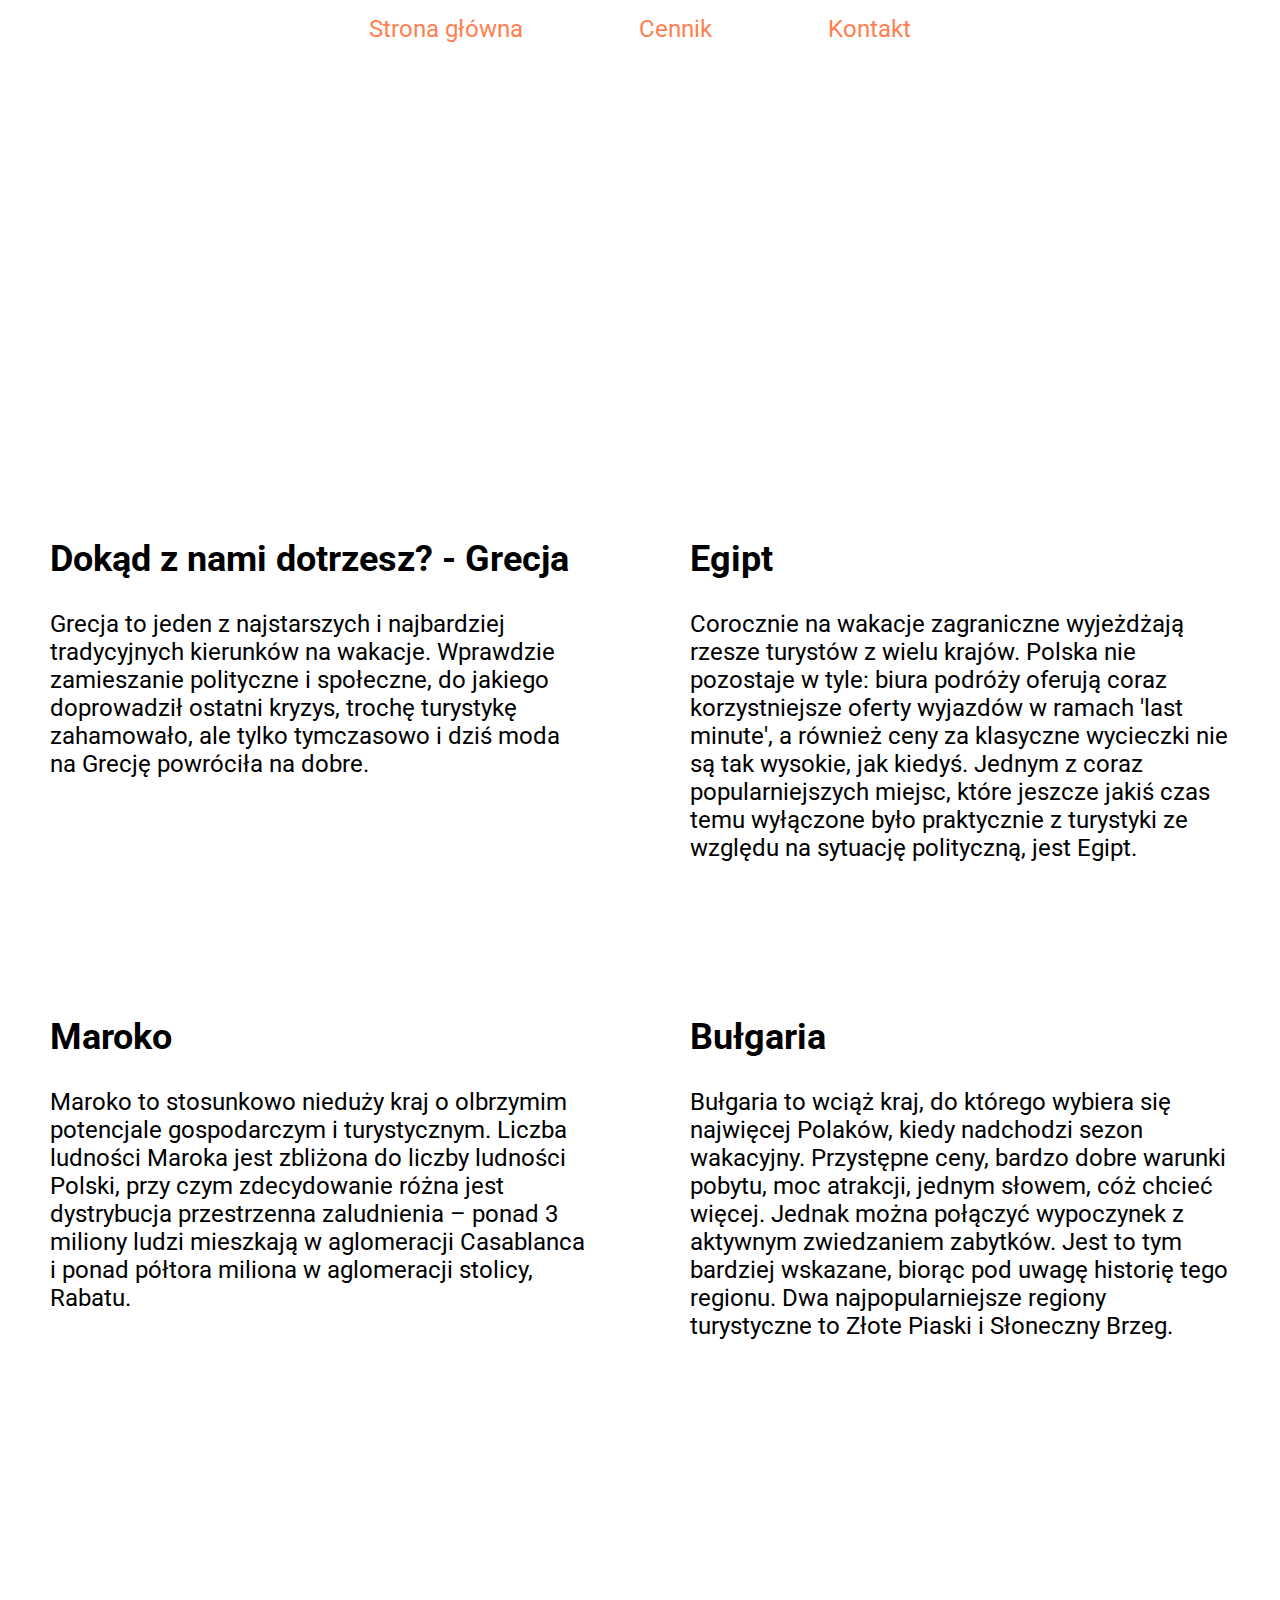
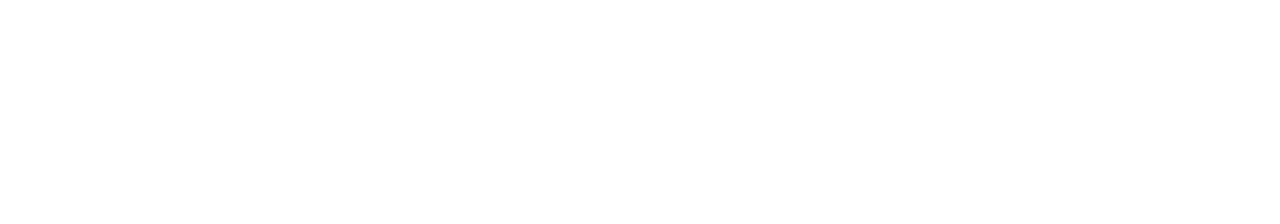
<file: index.html>
<!DOCTYPE html>
<html>
<head>
    <meta charset="UTF-8">
    <link rel="stylesheet" href="style.css">
    <link href="https://fonts.googleapis.com/css?family=Roboto&display=swap" rel="stylesheet">
    <title>Biuro Podróży</title>
</head>
<body>
    <div class="nawigacja">
        <div class="linki">
            <a href="index.html">Strona główna</a>
            <a href="cennik.html">Cennik</a>
            <a href="kontakt.html">Kontakt</a>
        </div>
    </div>
    <div class="zdjecie">
        <h1 class="tytul">Biuro podróży Vacations</h1>
    </div>
    <div class="kolumny">
        <div class="kolumna">
            <h2>Dokąd z nami dotrzesz? - Grecja</h2>
            <p>Grecja to jeden z najstarszych i najbardziej tradycyjnych kierunków na wakacje. Wprawdzie zamieszanie polityczne i społeczne, do jakiego doprowadził ostatni kryzys, trochę turystykę zahamowało, ale tylko tymczasowo i dziś moda na Grecję powróciła na dobre.</p>
        </div>
        <div class="kolumna">
            <h2>Egipt</h2>
            <p>Corocznie na wakacje zagraniczne wyjeżdżają rzesze turystów z wielu krajów. Polska nie pozostaje w tyle: biura podróży oferują coraz korzystniejsze oferty wyjazdów w ramach 'last minute', a również ceny za klasyczne wycieczki nie są tak wysokie, jak kiedyś. Jednym z coraz popularniejszych miejsc, które jeszcze jakiś czas temu wyłączone było praktycznie z turystyki ze względu na sytuację polityczną, jest Egipt.</p>
        </div>
    </div>
    <div class="kolumny">
        <div class="kolumna">
            <h2>Maroko</h2>
            <p>Maroko to stosunkowo nieduży kraj o olbrzymim potencjale gospodarczym i turystycznym. Liczba ludności Maroka jest zbliżona do liczby ludności Polski, przy czym zdecydowanie różna jest dystrybucja przestrzenna zaludnienia – ponad 3 miliony ludzi mieszkają w aglomeracji Casablanca i ponad półtora miliona w aglomeracji stolicy, Rabatu.</p>
        </div>
        <div class="kolumna">
            <h2>Bułgaria</h2>
            <p>Bułgaria to wciąż kraj, do którego wybiera się najwięcej Polaków, kiedy nadchodzi sezon wakacyjny. Przystępne ceny, bardzo dobre warunki pobytu, moc atrakcji, jednym słowem, cóż chcieć więcej. Jednak można połączyć wypoczynek z aktywnym zwiedzaniem zabytków. Jest to tym bardziej wskazane, biorąc pod uwagę historię tego regionu. Dwa najpopularniejsze regiony turystyczne to Złote Piaski i Słoneczny Brzeg.</p>
        </div>
    </div>
    <div class="zdjecie">
        <h1 class="wykonal">stronę wykonał Szymon Romańczuk</h1>
        <h1 class="tytul">Vacations - najlepsze biuro podróży</h1>
    </div>
    <div class="stopka">
    </div>
</body>
</html>
</file>
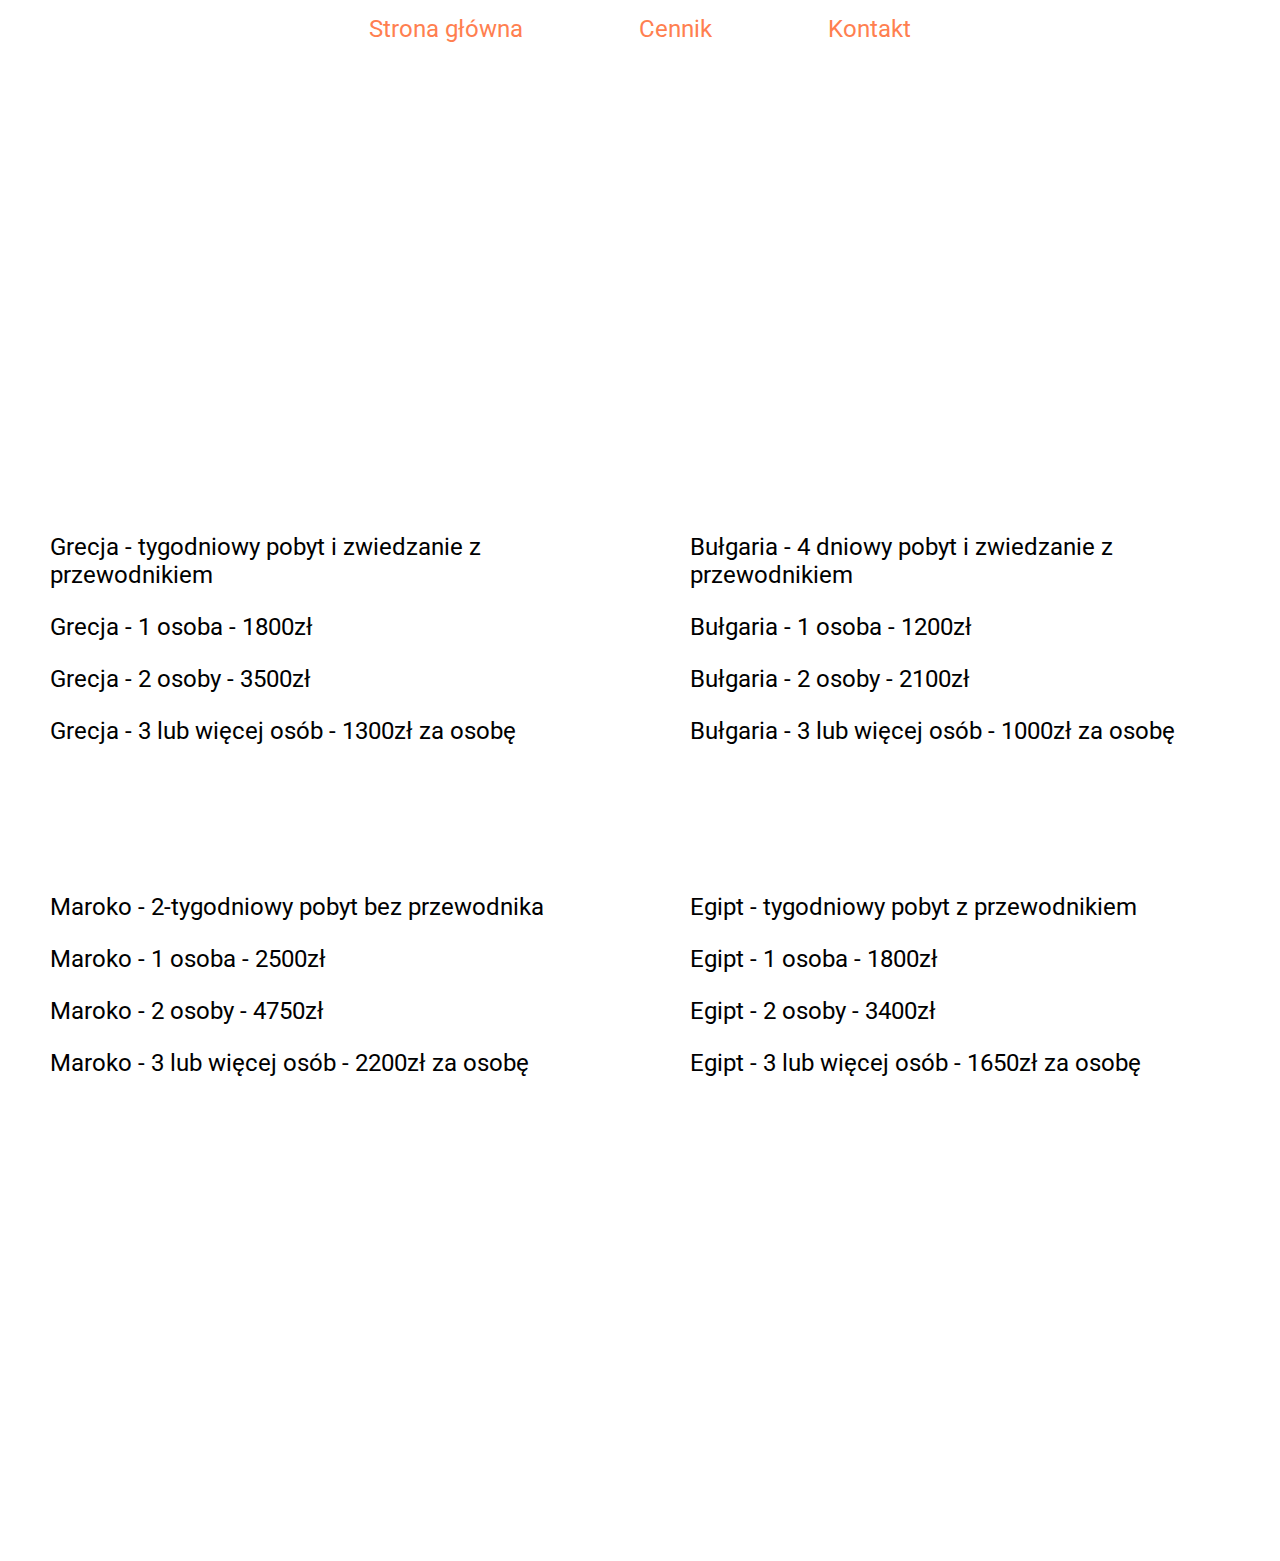
<file: cennik.html>
<!DOCTYPE html>
<html>
<head>
    <meta charset="UTF-8">
    <link rel="stylesheet" href="style.css">
    <link href="https://fonts.googleapis.com/css?family=Roboto&display=swap" rel="stylesheet">
    <title>Biuro Podróży</title>
</head>
<body>
    <div class="nawigacja">
        <div class="linki">
            <a href="index.html">Strona główna</a>
            <a href="cennik.html">Cennik</a>
            <a href="kontakt.html">Kontakt</a>
        </div>
    </div>
    <div class="zdjecie">
        <h1 class="tytul">Biuro podróży Vacations - cennik</h1>
    </div>
    <div class="kolumny">
        <div class="kolumna">
            <p>Grecja - tygodniowy pobyt i zwiedzanie z przewodnikiem</p>
            <p>Grecja - 1 osoba - 1800zł</p>
            <p>Grecja - 2 osoby - 3500zł</p>
            <p>Grecja - 3 lub więcej osób - 1300zł za osobę</p>
        </div>
        <div class="kolumna">
            <p>Bułgaria - 4 dniowy pobyt i zwiedzanie z przewodnikiem</p>
            <p>Bułgaria - 1 osoba - 1200zł</p>
            <p>Bułgaria - 2 osoby - 2100zł</p>
            <p>Bułgaria - 3 lub więcej osób - 1000zł za osobę</p>
        </div>
    </div>
    <div class="kolumny">
        <div class="kolumna">
            <p>Maroko - 2-tygodniowy pobyt bez przewodnika</p>
            <p>Maroko - 1 osoba - 2500zł</p>
            <p>Maroko - 2 osoby - 4750zł</p>
            <p>Maroko - 3 lub więcej osób - 2200zł za osobę</p>
        </div>
        <div class="kolumna">
            <p>Egipt - tygodniowy pobyt z przewodnikiem</p>
            <p>Egipt - 1 osoba - 1800zł</p>
            <p>Egipt - 2 osoby - 3400zł</p>
            <p>Egipt - 3 lub więcej osób - 1650zł za osobę</p>
        </div>
    </div>
    <div class="zdjecie">
        <h1 class="wykonal">stronę wykonał Szymon Romańczuk</h1>
        <h1 class="tytul">Vacations - najlepsze biuro podróży</h1>
    </div>
    <div class="stopka">
    </div>
</body>
</html>
</file>
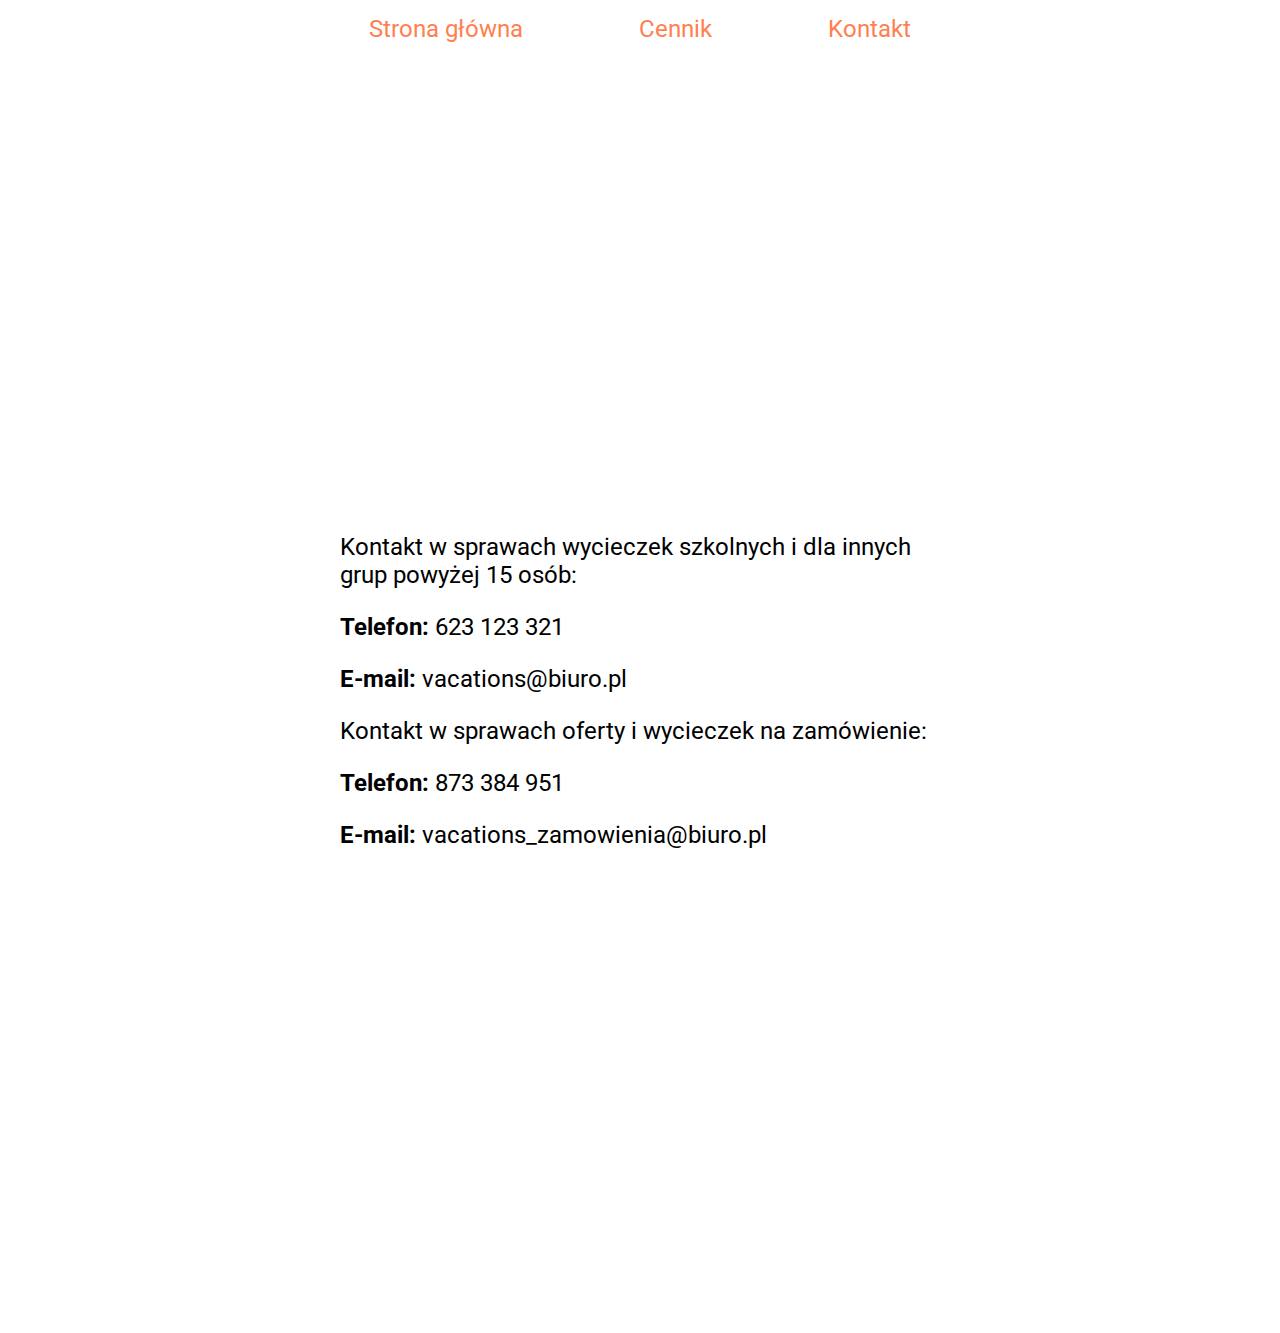
<file: kontakt.html>
<!DOCTYPE html>
<html>
<head>
    <meta charset="UTF-8">
    <link rel="stylesheet" href="style.css">
    <link href="https://fonts.googleapis.com/css?family=Roboto&display=swap" rel="stylesheet">
    <title>Biuro Podróży</title>
</head>
<body>
    <div class="nawigacja">
        <div class="linki">
            <a href="index.html">Strona główna</a>
            <a href="cennik.html">Cennik</a>
            <a href="kontakt.html">Kontakt</a>
        </div>
    </div>
    <div class="zdjecie">
        <h1 class="tytul">Biuro podróży Vacations - kontakt</h1>
    </div>
    <div class="kolumny">
        <div class="kolumna">
            <p>Kontakt w sprawach wycieczek szkolnych i dla innych grup powyżej 15 osób:</p>
            <p><b>Telefon:</b> 623 123 321</p>
            <p><b>E-mail:</b> vacations@biuro.pl</p>

            <p>Kontakt w sprawach oferty i wycieczek na zamówienie:</p>
            <p><b>Telefon:</b> 873 384 951</p>
            <p><b>E-mail:</b> vacations_zamowienia@biuro.pl</p>
        </div>
    </div>
    <div class="zdjecie">
        <h1 class="wykonal">stronę wykonał Szymon Romańczuk</h1>
        <h1 class="tytul">Vacations - najlepsze biuro podróży</h1>
    </div>
    <div class="stopka">
    </div>
</body>
</html>
</file>
<file: style.css>
body {
    margin: 0;
    font-family: 'Roboto';
}

a {
    text-decoration: none;
    color: coral;
    margin-left: 55px;
    margin-right: 55px;
}
a:hover {
    color: chocolate;
}
.nawigacja {
    display: flex;
    height: 10px;
    margin-top: 15px;
    font-size: 24px;
    justify-content: center;
}
.zdjecie {
    width: 100%;
    height: 400px;
    background-image: url('https://source.unsplash.com/collection/62890/random');
}
.tytul {
    padding: 80px;
    font-size: 50px;
    color: white;
}

.kolumny {
    display: flex;
    font-size: 24px;
    justify-content: center;
}
.kolumna {
    width: 600px;
    padding: 50px;
}

.kraje {
    font-size: 40px;
}

.wykonal {
    font-size: 15px;
    color: white;
}
</file>
